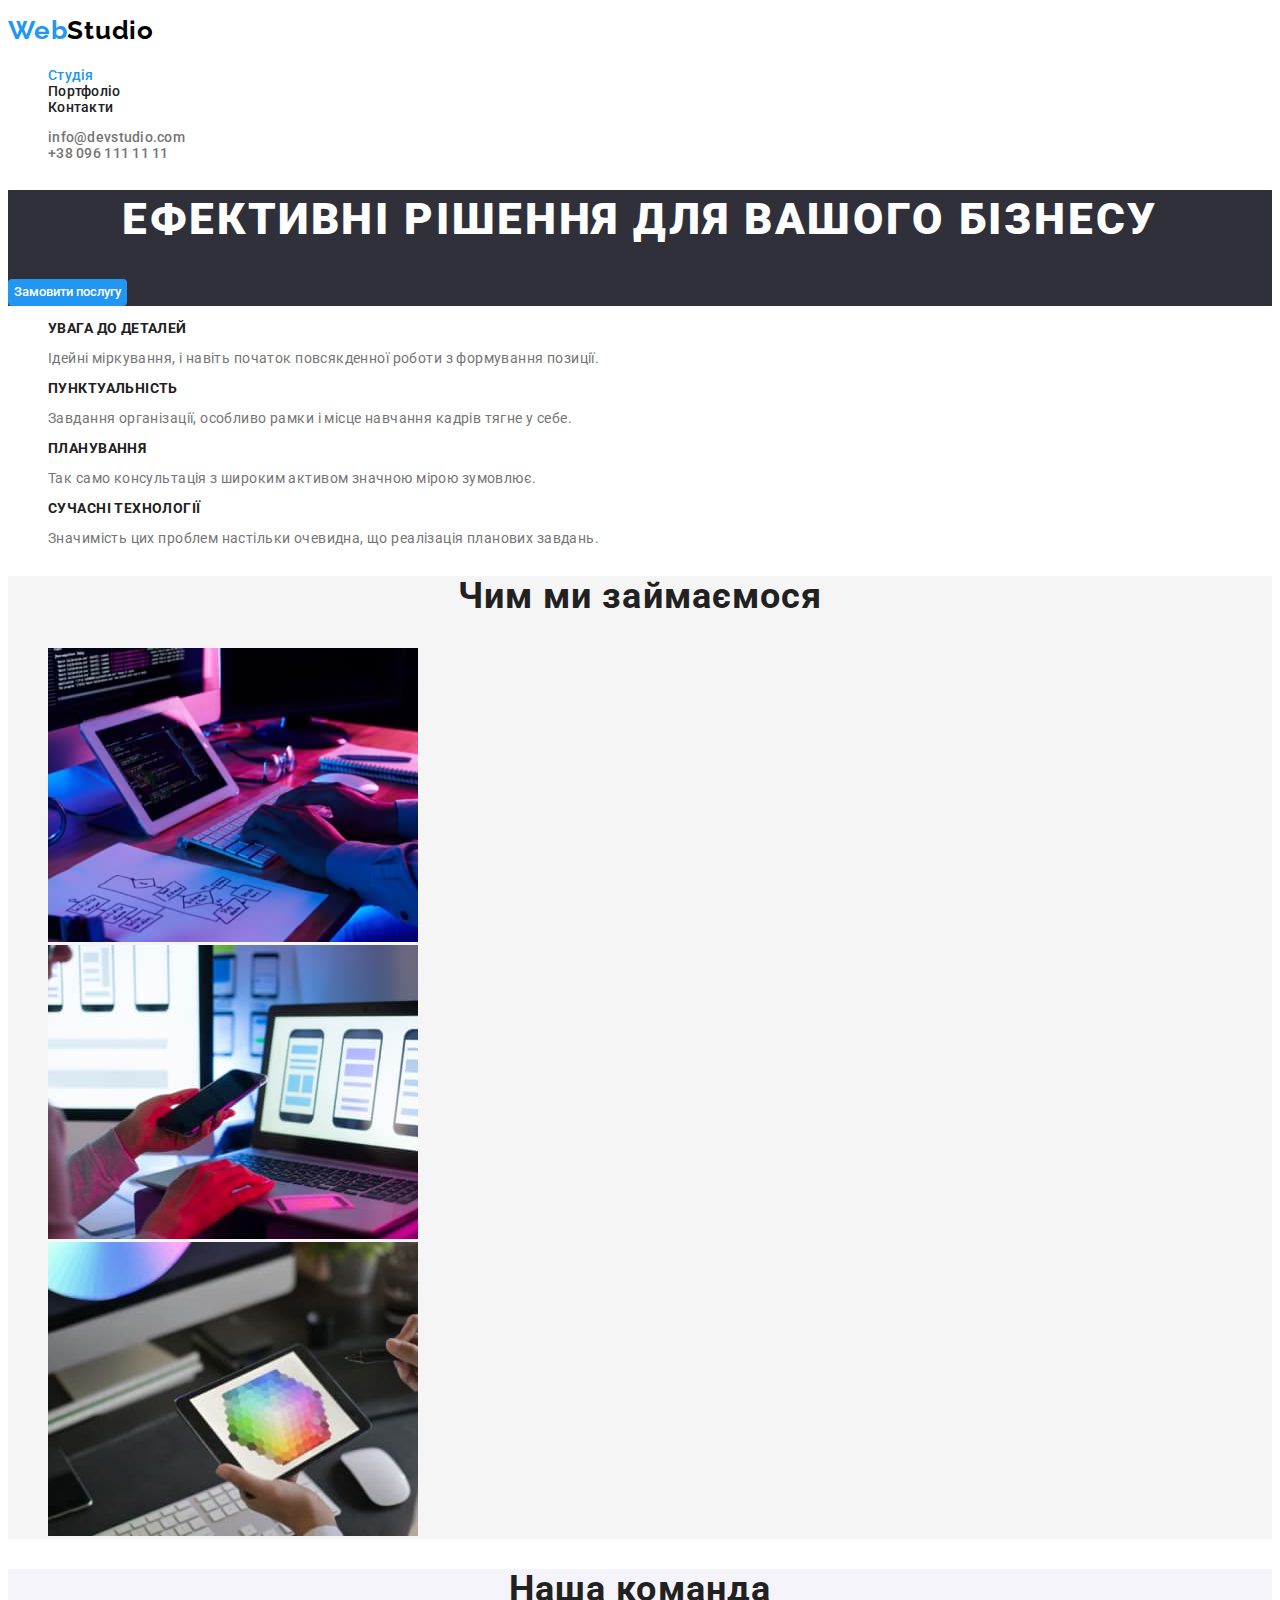
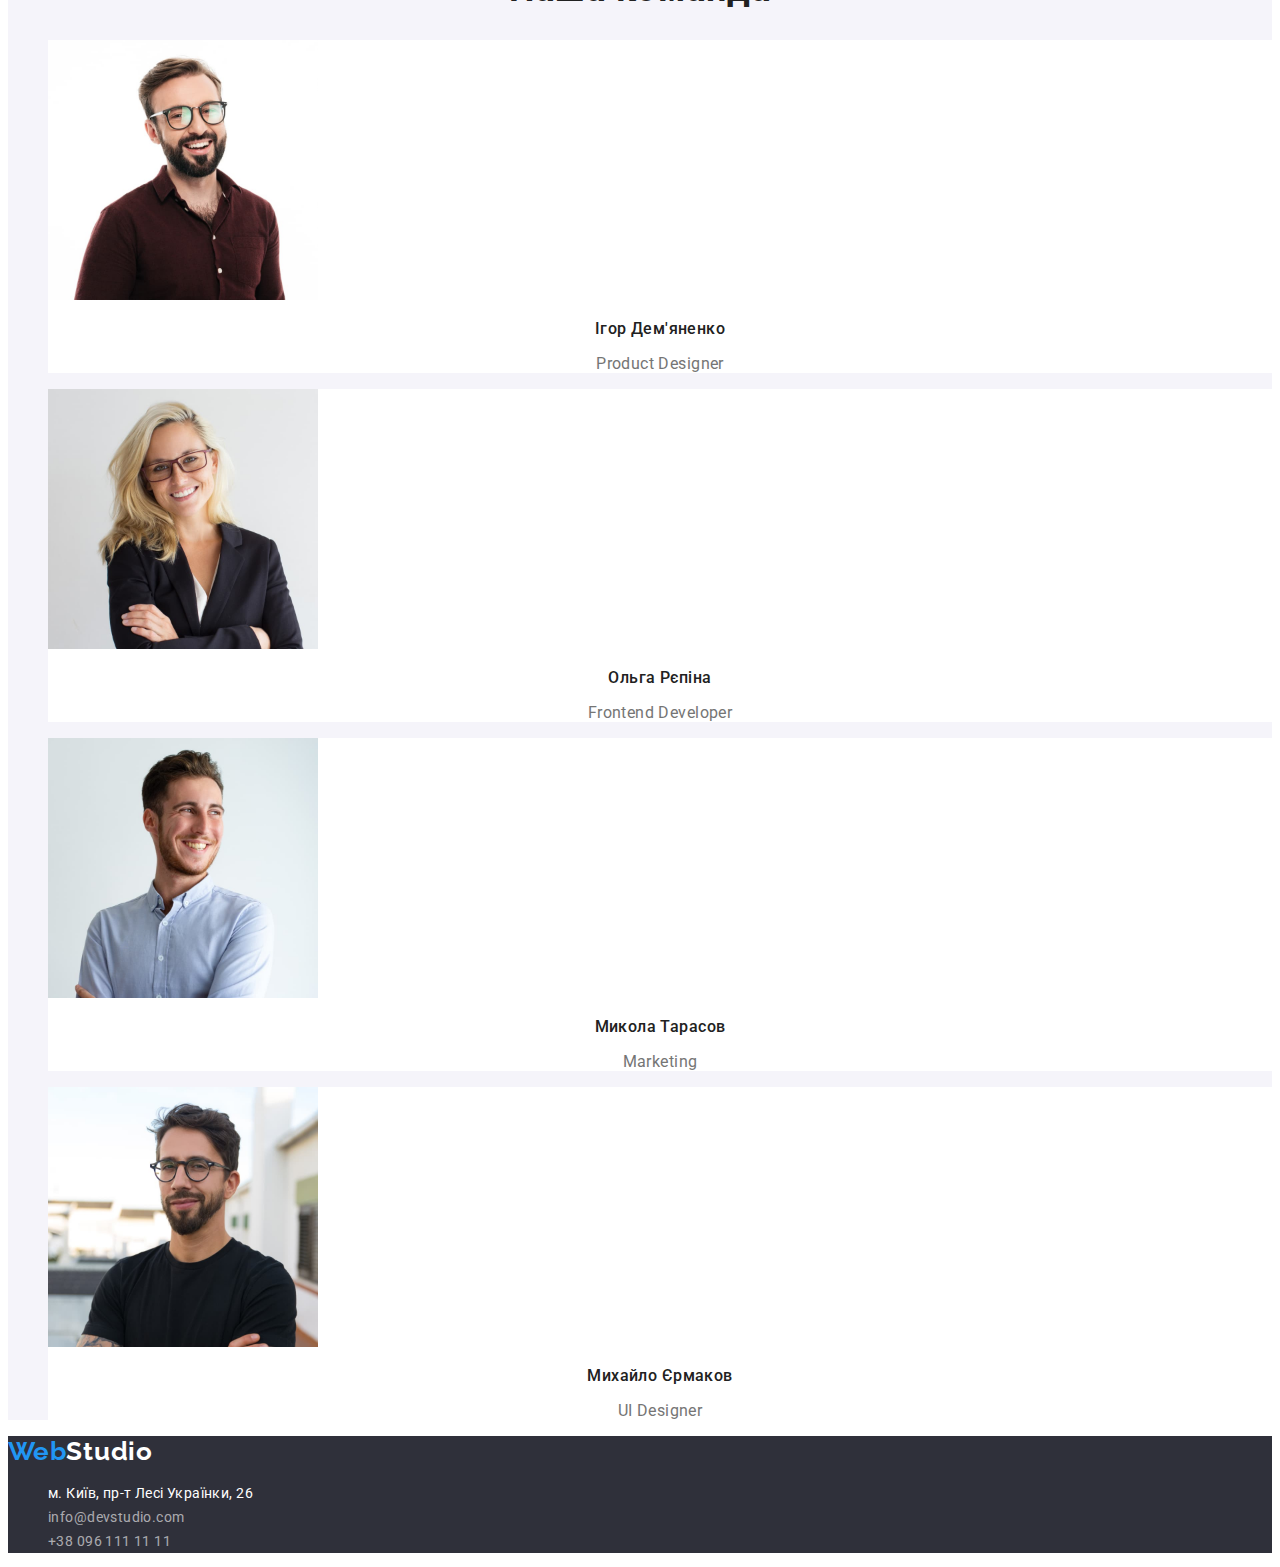
<file: index.html>
<!DOCTYPE html>
<html lang="uk">

<head>
    <meta charset="UTF-8">
    <meta http-equiv="X-UA-Compatible" content="IE=edge">
    <meta name="viewport" content="width=device-width, initial-scale=1.0">
    <title>Web Studio</title>
    <link
        href="https://fonts.googleapis.com/css2?family=Raleway:wght@700&family=Roboto:wght@400;500;700;900&display=swap"
        rel="stylesheet" />
    <link rel="stylesheet" href="./css/styles.css">
</head>

<body>
    <!--Навигація-->
    <header class="header">


        <a href="" lang="en" class="header-logo link">Web<span class="accent">Studio</span></a>
        <nav class="nav">
            <ul class="nav-list list">

                <li><a class="link current" href="./index.html">Студія</a></li>
                <li><a class="link" href="./portfolio.html">Портфоліо</a></li>
                <li><a class="link" href="">Контакти</a></li>
            </ul>
        </nav>
        <!--Контактні данні-->

        <ul class="contacts-list list ">
            <li><a class="contacts-link link" href="meilto:info@devstudio.com">info@devstudio.com</a></li>
            <li><a class="contacts-link link" href="tel:+380961111111">+38 096 111 11 11</a></li>
        </ul>


    </header>
    <main>
        <!--Замовити послугу-->
        <section class="hero">
            <h1 class="hiro-title">Ефективні рішення для вашого бізнесу</h1>

            <button type="button" class="bt-one">Замовити послугу</button>
        </section>
        <!--Структура діяльності-->
        <section class="features-list list">
            <h2 class="visually-hidden">Особливості</h2>
            <ul class="list">
                <li class="features-item">
                    <h3 class="features-title">УВАГА ДО ДЕТАЛЕЙ</h3>
                    <p class="features-text">Ідейні міркування, і навіть початок повсякденної роботи з формування
                        позиції.</p>
                </li>
                <li class="features-item">
                    <h3 class="features-title">ПУНКТУАЛЬНІСТЬ</h3>
                    <p class="features-text">Завдання організації, особливо рамки і місце навчання кадрів тягне у себе.
                    </p>
                </li>
                <li>
                    <h3 class="features-title">ПЛАНУВАННЯ</h3>
                    <p class="features-text">Так само консультація з широким активом значною мірою зумовлює.</p>
                </li>
                <li class="features-item">
                    <h3 class="features-title">СУЧАСНІ ТЕХНОЛОГІЇ</h3>
                    <p class="features-text">Значимість цих проблем настільки очевидна, що реалізація планових завдань.
                    </p>
                </li>
            </ul>
        </section>
        <section class="doing">
            <!--Чим ми займаємося-->
            <h2 class="section-title"> Чим ми займаємося</h2>
            <ul class="list">
                <li><img src="./images/img(1).jpg" alt="Macbook и клавиатура на столе" width="370" /></li>
                <li> <img src="./images/img(2).jpg" alt="Смартфон и ноутбук" width="370" /></li>
                <li> <img src="./images/img(3).jpg" alt="Выбор цвета на дисплее в Macbook" width="370" /></li>
            </ul>
        </section>
        <section class="team">
            <!--Наша команда-->
            <h2 class="section-title">Наша команда</h2>
            <ul class="team-list list">
                <li class="team-item">
                    <img src="./images/comand/Product.jpg" alt="Ігор Дем'яненко" width="270" />
                    <h3 class="team-user">Ігор Дем'яненко</h3>
                    <p class="team-text" lang="en">Product Designer</p>
                </li>
                <li class="team-item">
                    <img src="./images/comand/Frontend.jpg" alt="Ольга Рєпіна" width="270" />
                    <h3 class="team-user">Ольга Рєпіна</h3>
                    <p class="team-text" lang="en">Frontend Developer</p>
                </li>
                <li class="team-item">
                    <img src="./images/comand/Marketing.jpg" alt="Микола Тарасов" width="270" />
                    <h3 class="team-user">Микола Тарасов</h3>
                    <p class="team-text" lang="en">Marketing</p>
                </li>
                <li class="team-item">
                    <img src="./images/comand/Designer.jpg" alt="Михайло Єрмаков" width="270" />
                    <h3 class="team-user">Михайло Єрмаков</h3>
                    <p class="team-text" lang="en">UI Designer</p>
                </li>
            </ul>
        </section>
        <!--Футер-->
        <footer class="address">
            <a href="./index.html" lang="en" class="footer-logo link">Web<span class="accent">Studio</span></a>

            <address class="footer-address">
                <ul class="list">
                    <li><a href="https://goo.gl/maps/Q1Ch7mxqpmP8pEwYA" target="_blank" rel="noopener nofollow " class="adress-link link">м. Київ, пр-т Лесі Українки, 26</a></li>
                    <li><a class="address-contact link" href="meilto:info@devstudio.com" >info@devstudio.com</a></li>
                    <li><a class="address-contact link" href="tel:+380961111111">+38 096 111 11 11</a></li>
                </ul>
             </address>

        </footer>
    </main>

</body>

</html>
</file>
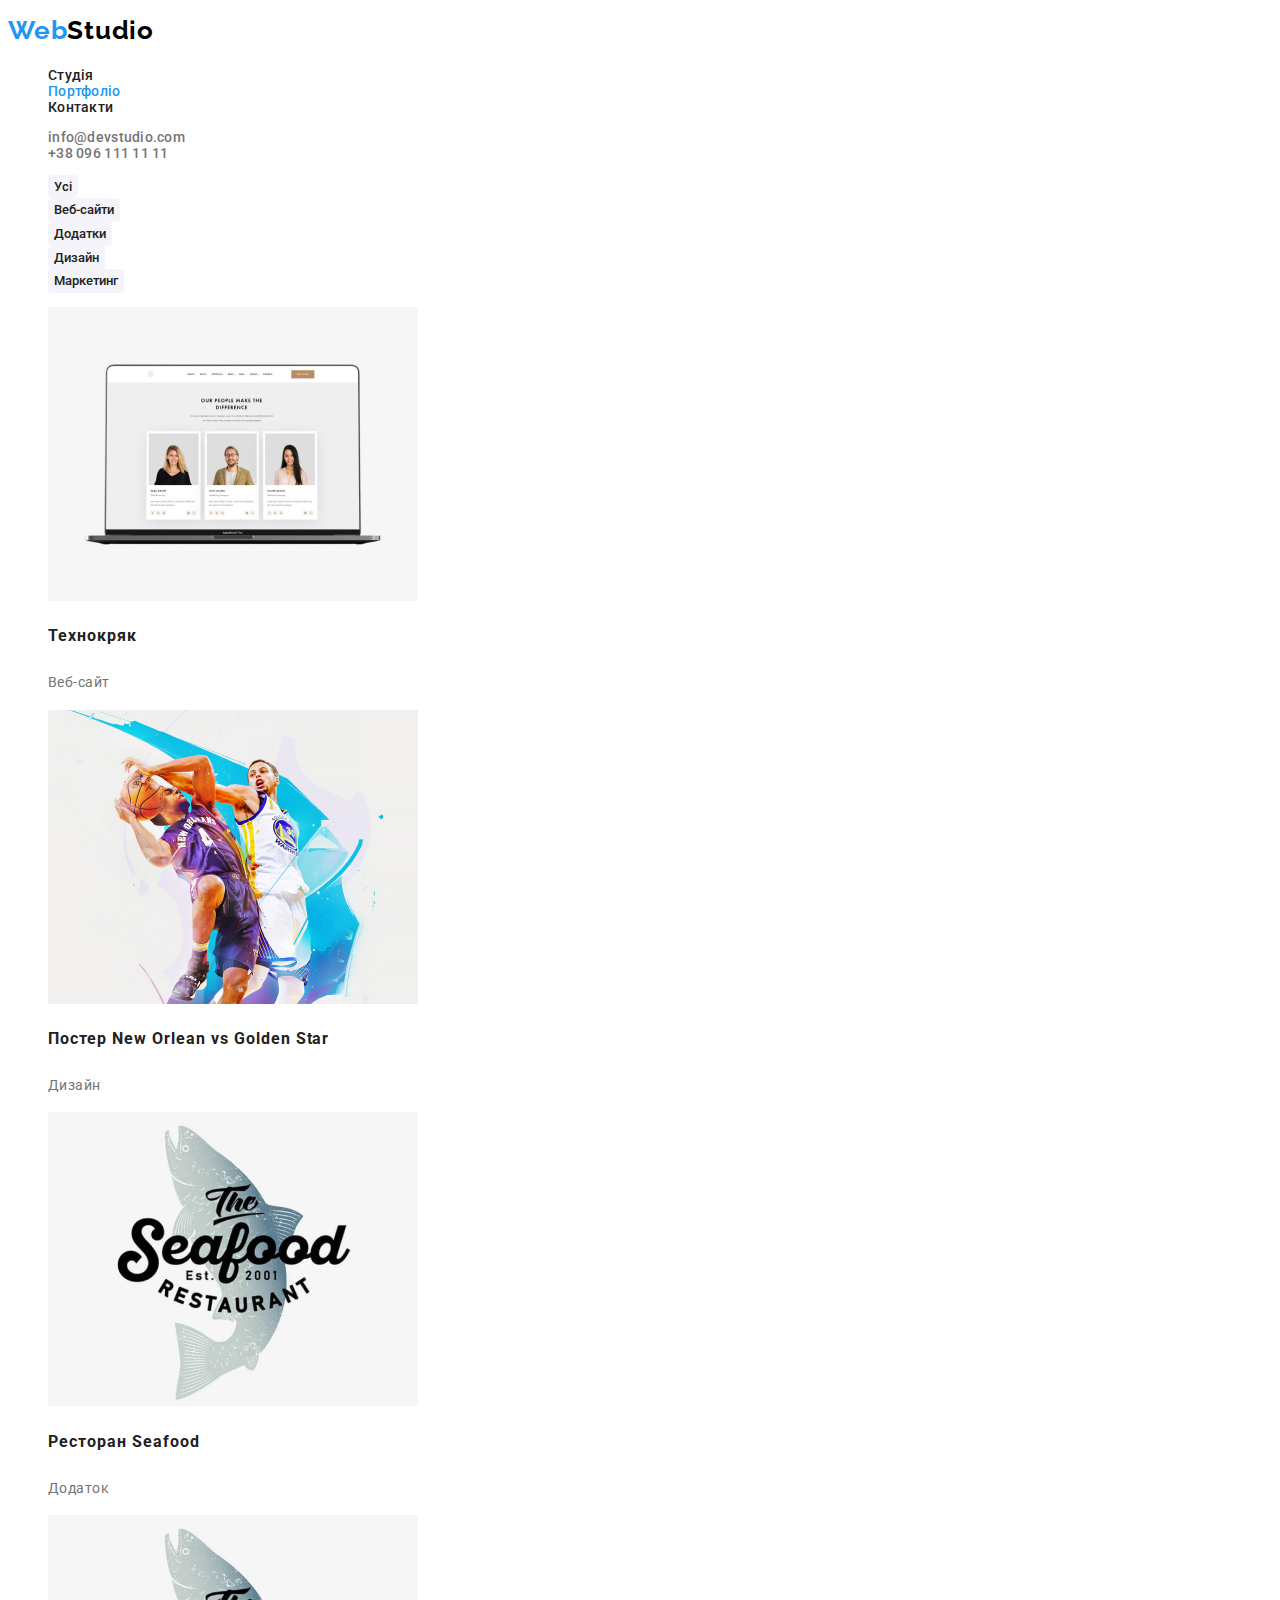
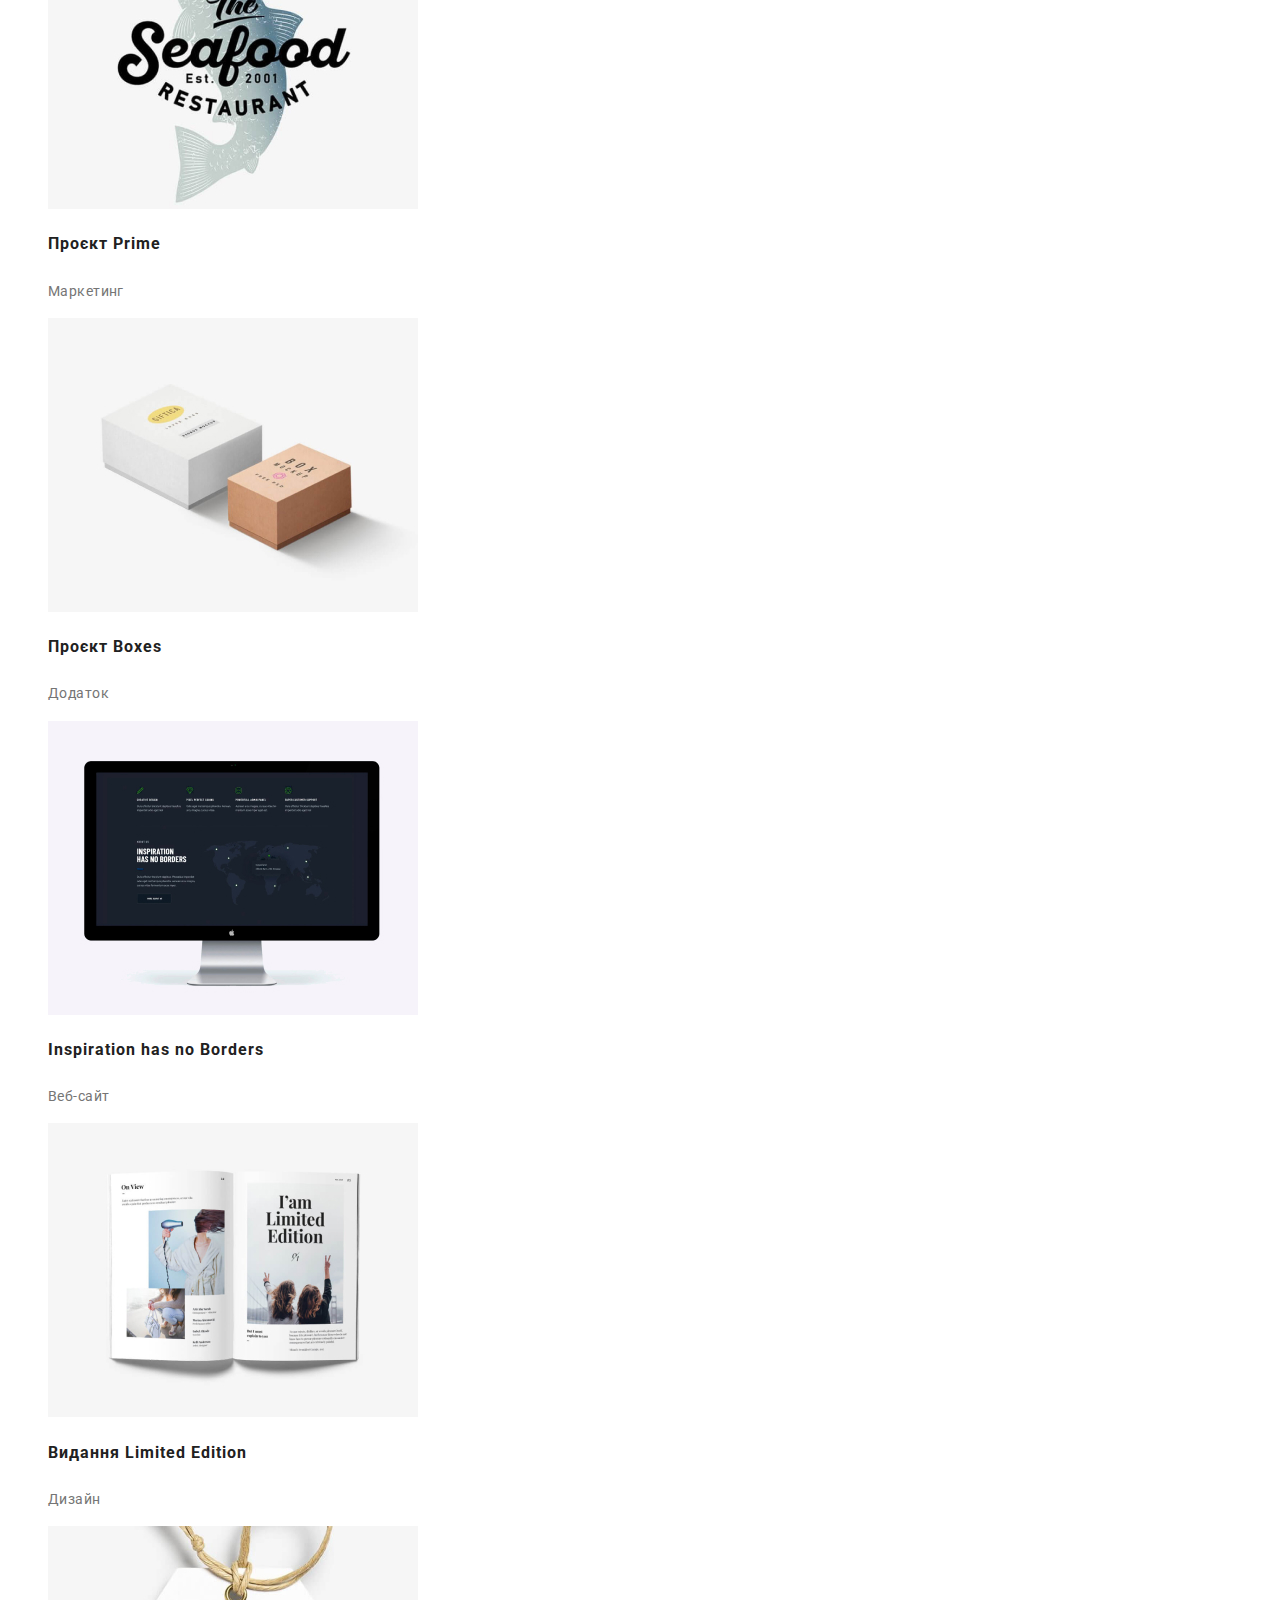
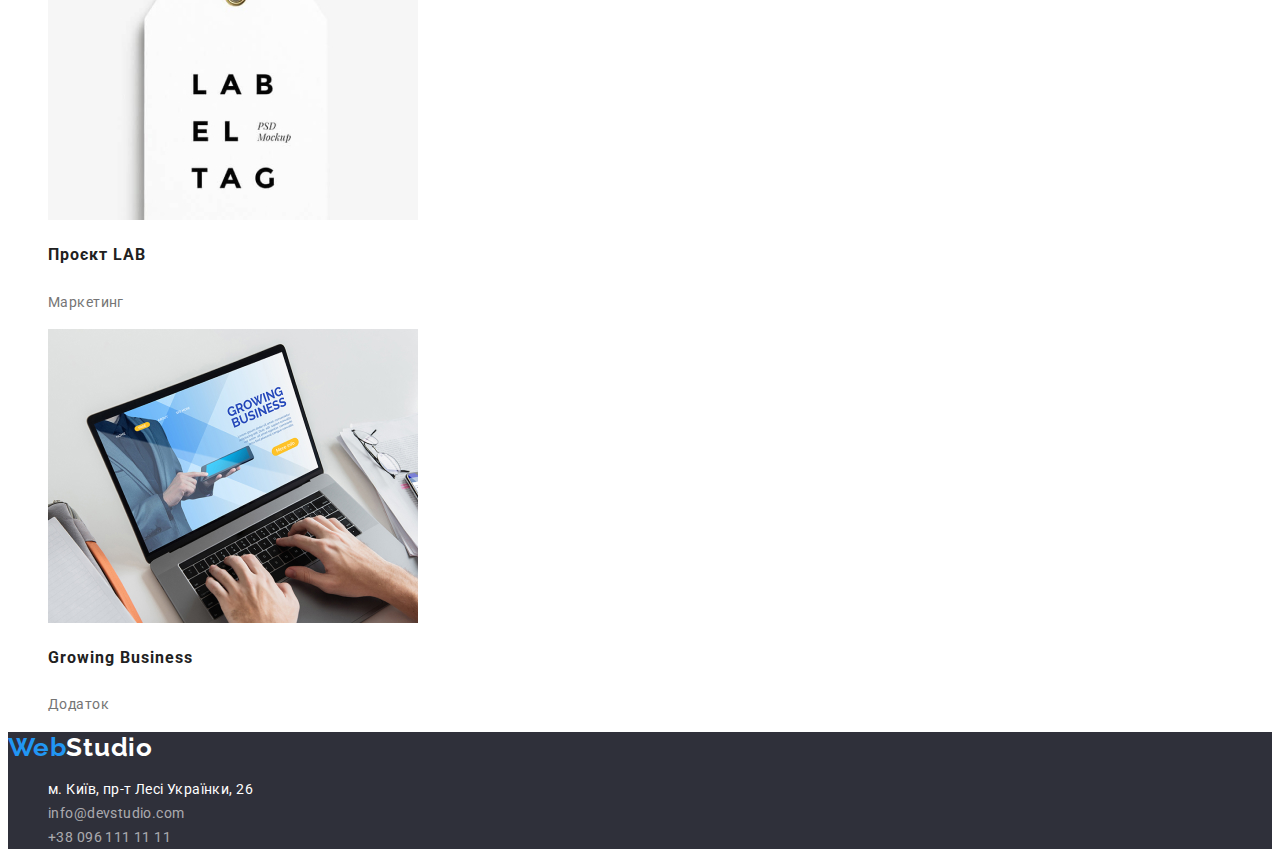
<file: portfolio.html>
<!DOCTYPE html>
<html lang="uk">

<head>
    <meta charset="UTF-8">
    <meta http-equiv="X-UA-Compatible" content="IE=edge">
    <meta name="viewport" content="width=device-width, initial-scale=1.0">
    <title>WebStudio</title>
    <link href="https://fonts.googleapis.com/css2?family=Raleway:wght@700&family=Roboto:wght@400;500;700;900&display=swap"
        rel="stylesheet" />
    <link rel="stylesheet" href="./css/styles.css">
</head>

<body>
<header class="header">


    <a href="" lang="en" class="header-logo link">Web<span class="accent">Studio</span></a>
    <nav class="nav">
        <ul class="nav-list list">

            <li><a class="link" href="./index.html">Студія</a></li>
            <li><a class="link current" href="./portfolio.html">Портфоліо</a></li>
            <li><a class="link" href="">Контакти</a></li>
        </ul>
    </nav>
    <!--Контактні данні-->

    <ul class="contacts-list list ">
        <li><a class="contacts-link link" href="meilto:info@devstudio.com">info@devstudio.com</a></li>
        <li><a class="contacts-link link" href="tel:+380961111111">+38 096 111 11 11</a></li>
    </ul>


</header>
    <main>
      <section>
        <h1 class="visually-hidden">Portfolio</h1>
        <ul class="list">
            <li><button type="button" class="button">Усі</button></li>
            <li><button type="button" class="button">Веб-сайти</button></li>
            <li><button type="button" class="button">Додатки</button></li>
            <li><button type="button" class="button">Дизайн</button></li>
            <li><button type="button" class="button">Маркетинг</button></li>
        </ul>
    <!--Портфолио-->
        <ul class="list">
            <li>
                <img src="./images/portfolio/texn.jpg" alt="Ноутбук з відкритою сторінкою сайта з картками працівників " width="370">
                <h3 class="socials">Технокряк</h3>
                <p class="text">Веб-сайт</p>
            </li>
            <li>
                <img src="./images/portfolio/bask.jpg"
                    alt="Двоє чоловіків, які грають у баскетбол за різні команди, борються за м'яч" width="370">
                <h3 lang="en" class="socials">Постер New Orlean vs Golden Star</h3>
                <p class="text">Дизайн</p>
            </li>
            <li>
                <img src="./images/portfolio/rest.jpg" alt="Полупрозрачная рыба на фоне надписи" width="370">
                <h3 class="socials">Ресторан Seafood</h3>
                <p class="text">Додаток</p>
            </li>
            <li>
                <img src="./images/portfolio/irpods.jpg" alt="Великі навушники" width="370">
                <h3 lang="en" class="socials">Проєкт Prime</h3>
                <p class="text">Маркетинг</p>
            </li>
            <li>
                <img src="./images/portfolio/box.jpg" alt="Дві коробки - велика та маленька" width="370">
                <h3 lang="en" class="socials">Проєкт Boxes</h3>
                <p class="text">Додаток</p>
            </li>
            <li>
                <img src="./images/portfolio/monitor.jpg" alt="Компьютер с открытой страницой сайта с изображением карты" width="370">
                <h3 lang="en" class="socials">Inspiration has no Borders</h3>
                <p class="text">Веб-сайт</p>
            </li>
            <li>
                <img src="./images/portfolio/book.jpg" alt="Відкрита книга із зображеннями жінок написом обмежений випуск" width="370">
                <h3 lang="en" class="socials">Видання Limited Edition</h3>
                <p class="text">Дизайн</p>
            </li>
            <li>
                <img src="./images/portfolio/lebe.jpg" alt="Бірка з написом Lab el tag в PSD макеті" width="370">
                <h3 lang="en" class="socials">Проєкт LAB</h3>
                <p class="text">Маркетинг</p>
            </li>
            <li>
                <img src="./images/portfolio/laptop.jpg"
                    alt="Чоловічі руки натискають на кнопки клавіатури в ноутбуку, в якому відкрито сторінку із зображенням чоловіка з телефоном" width="370">
                <h3 lang="en" class="socials">Growing Business</h3>
                <p class="text">Додаток</p>
            </li>
        </ul>
      </section>
    </main>
        
        <!--Футер-->
        <footer class="address">
            <a href="./index.html" lang="en" class="footer-logo link">Web<span class="accent">Studio</span></a>
        
            <address class="footer-address">
                <ul class="list">
                    <li><a href="https://goo.gl/maps/Q1Ch7mxqpmP8pEwYA" target="_blank" rel="noopener nofollow "
                            class="adress-link link">м. Київ, пр-т Лесі Українки, 26</a></li>
                    <li><a class="address-contact link" href="meilto:info@devstudio.com">info@devstudio.com</a></li>
                    <li><a class="address-contact link" href="tel:+380961111111">+38 096 111 11 11</a></li>
                </ul>
            </address>
        
        </footer>


</body>

</html>
</file>
<file: css/styles.css>
:root {
  --primary-text-color: #757575;
  --title-text-color: #212121;
  --acccent-color: #2196f3;
  --primary-white-color: #ffffff;
  --black-color: #000000;
  --text-footer: rgba(255, 255, 255, 0.6);
  --secondary-bg-color: #f5f4fa;
  --title-text-color: #212121;
  --footer-bg-color: #2f303a;
  --primary-font-weight: 400;
  --secondary-font-weight: 500;
  --title-font-weight: 700;
  --hero-title-font-weight: 900;
}
body {
  background-color: var(--primary-white-color);
  color: var(--primary-text-color);
  letter-spacing: 0.03em;
  font-family: Roboto, sans-serif;
  font-size: 14px;
}
.visually-hidden {
  position: absolute;
  white-space: nowrap;
  width: 1px;
  height: 1px;
  overflow: hidden;
  border: 0;
  padding: 0;
  clip: rect(0 0 0 0);
  clip-path: inset(50%);
  margin: -1px;
}
.link {
  text-decoration: none;
  color: inherit;
}

.list {
  list-style: none;
}

/* Навігація*/
.header-logo {
  font-weight: 700;
  font-size: 26px;
  font-family: 'Raleway';
  letter-spacing: 0.03em;
  color: var(--acccent-color);
  line-height: calc(24 / 14);
}
.header-logo .accent {
  color: var(--black-color);
}
.footer-logo {
  font-family: 'Raleway';
  font-style: normal;
  font-weight: 700;
  font-size: 26px;
  line-height: calc(31 / 26);
  color: var(--acccent-color);
}

.accent {
  font-weight: 700;
  font-family: 'Raleway';
  letter-spacing: 0.03em;
  color: var(--primary-white-color);
  line-height: calc(16 / 14);
}

.nav {
  color: var(--title-text-color);
  font-weight: 500;
  font-size: 14px;
  letter-spacing: 0.02em;
  line-height: calc(16 / 14);
}
.nav a:hover,
.nav:focus {
  color: var(--acccent-color);
}
.current{
    color: var(--acccent-color)
}
.contacts-link {
  font-size: 14px;
  color: var(--primary-text-color);
  letter-spacing: 0.02em;
  font-weight: 500;
  line-height: calc(16 / 14);
}
.contacts-link:hover,
.contacts-link:focus {
  color: var(--acccent-color);
  letter-spacing: 0.02em;
  font-weight: 500;
  line-height: calc(16 / 14);
}
/*Структура діяльності*/
.hero {
  background: var(--footer-bg-color);
}
.hiro-title {
  color: var(--primary-white-color);
  font-weight: 900;
  font-size: 44px;
  line-height: 1.36;
  text-align: center;
  letter-spacing: 0.06em;
  text-transform: uppercase;
}

.hero .button {
  background: var(--acccent-color);
  color: var(--primary-white-color);
  cursor: pointer;
  font-family: inherit;
  font-weight: 700;
  font-size: 16px;
  line-height: 1.88;
  text-align: center;
  letter-spacing: 0.06em;
}
.features-title {
  font-weight: 700;
  font-size: 14px;
  line-height: calc(16 / 14);
  color: var(--title-text-color);
  text-transform: uppercase;
}
.features-text {
  line-height: calc(16 / 14);
}
/*Чим ми займаємося*/
.doing {
  background: #f5f5f5;
}
.team {
  background: #f5f4fa;
}
.section-title {
  font-weight: 700;
  font-size: 36px;
  line-height: 1.16;
  letter-spacing: 0.03em;
  color: var(--title-text-color);
  text-align: center;
}
/*Наша команда*/
.team-item {
  background: #ffffff;
}
.team-user {
  text-align: center;

  font-size: 16px;
  font-weight: 500;
  line-height: calc(19 / 16);

  color: var(--title-text-color);
}
.team-text {
  text-align: center;
  font-family: inherit;
  font-size: 16px;
  line-height: calc(19 / 16);
}

/*Кнопки*/
.bt-one {
  font-weight: 700;
  font-family: 'Roboto';
  border: 0;
  border-radius: 4px;
  background: var(--acccent-color);
  font-style: normal;
  font-weight: 500;
  line-height: calc(30 / 16);
  text-align: center;
  color: var(--primary-white-color);
  cursor: pointer;
}

.bt-one:hover, .bt-one:focus  {
background: #188CE9;
}

.button {
  cursor: pointer;
  font-weight: 500;
  font-family: 'Roboto';
  border: 0;
  border-radius: 4px;
  color: var(--title-text-color);
  background: var(--secondary-bg-color);
  font-style: normal;
  font-weight: 500;
  line-height: calc(26 / 16);
  text-align: center;
  color: var(--title-text-color);
}

.button:hover,
.button:focus {
  cursor: pointer;
  font-weight: 500;
  border-radius: 4px;
  border: 0;
  background: var(--acccent-color);
  color: #ffffff;
  font-style: normal;
  font-weight: 500;
  line-height: calc(26 / 16);
  text-align: center;
}
/*Футер*/
.address{
background: #2F303A;
}
.footer-address{
font-style: normal;

}
.adress-link{
font-size: 14px;
color: #FFFFFF;
line-height: calc(24 / 14);
}
.address-contact{
font-weight: 400;
font-size: 14px;
line-height: calc(24 / 14);
color: rgba(255, 255, 255, 0.6);

}
/*Портфолио*/
.socials {
  font-style: normal;
  font-weight: 700;
  line-height: calc(36 / 18);
  letter-spacing: 0.06em;
  color: var(--title-text-color);
}
.text {
  font-style: normal;
  font-weight: 400;
  line-height: calc(30 / 16);
}
</file>
